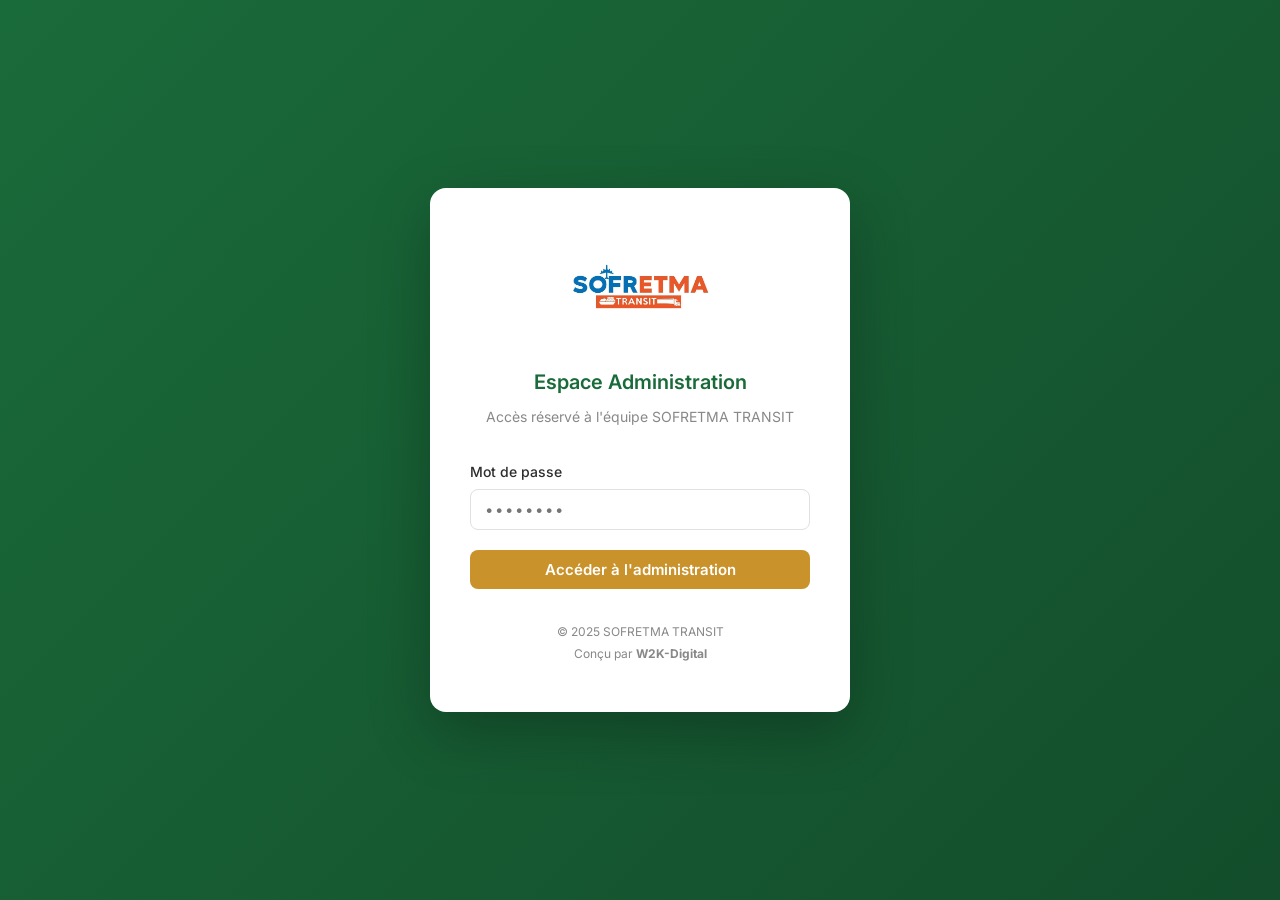
<file: index.html>
<!DOCTYPE html>
<html lang="fr">
<head>
  <meta charset="UTF-8">
  <meta name="viewport" content="width=device-width, initial-scale=1.0">
  <title>Connexion | Administration SOFRETMA TRANSIT</title>
  <meta name="robots" content="noindex, nofollow">
  <link rel="icon" href="images/logo-sofretma-blanc.png">
  <link rel="preconnect" href="https://fonts.googleapis.com">
  <link rel="preconnect" href="https://fonts.gstatic.com" crossorigin>
  <link href="https://fonts.googleapis.com/css2?family=Inter:wght@400;500;600;700&display=swap" rel="stylesheet">
  <link rel="stylesheet" href="css/admin.css">
</head>
<body>

  <div class="login-page">
    <div class="login-card">

      <!-- Logo -->
      <div class="login-card__logo">
        <picture>
          <source srcset="images/logo-sofretma-blanc.webp" type="image/webp">
          <img src="images/logo-sofretma-blanc.png" alt="SOFRETMA TRANSIT" width="160">
        </picture>
      </div>

      <!-- Titre -->
      <h1 class="login-card__titre">Espace Administration</h1>
      <p class="login-card__sous-titre">Accès réservé à l'équipe SOFRETMA TRANSIT</p>

      <!-- Message erreur -->
      <div class="alerte alerte--erreur" id="alerte-login" role="alert">
        Mot de passe incorrect. Veuillez réessayer.
      </div>

      <!-- Formulaire connexion -->
      <form class="login-card__form" id="formulaire-login" autocomplete="off">
        <div class="form-groupe">
          <label for="champ-mdp">Mot de passe</label>
          <input
            type="password"
            id="champ-mdp"
            name="mdp"
            placeholder="••••••••"
            autocomplete="current-password"
            required
          >
        </div>
        <button type="submit" class="btn btn--or btn--plein">
          Accéder à l'administration
        </button>
      </form>

      <!-- Pied de page -->
      <p class="login-card__copyright">
        © 2025 SOFRETMA TRANSIT<br>
        Conçu par <strong>W2K-Digital</strong>
      </p>

    </div>
  </div>

  <script src="js/auth.js"></script>

</body>
</html>
</file>
<file: css/admin.css>
/* ============================================================
   SOFRETMA TRANSIT — Interface Administration
   W2K-Digital | admin.css
   ============================================================ */

/* ---- Variables de couleurs ---- */
:root {
  --vert-logo:   #1a6b3a;
  --vert-fonce:  #134d2b;
  --or:          #C9922B;
  --or-clair:    #e8a93a;
  --blanc:       #FFFFFF;
  --gris-clair:  #F5F5F5;
  --gris-moyen:  #888888;
  --gris-bord:   #E0E0E0;
  --noir-texte:  #2D2D2D;
  --rouge:       #DC3545;
  --rouge-clair: #fff0f0;
  --vert-succes: #28A745;
  --vert-succes-clair: #f0fff4;
  --bleu-info:   #0D6EFD;
  --bleu-clair:  #e8f0fe;
  --fond-page:   #F0F2F5;
  --sidebar-w:   240px;
}

/* ---- Reset & base ---- */
*, *::before, *::after { box-sizing: border-box; margin: 0; padding: 0; }

html { font-size: 16px; }

body {
  font-family: 'Inter', sans-serif;
  background: var(--fond-page);
  color: var(--noir-texte);
  line-height: 1.6;
  min-height: 100vh;
}

a { text-decoration: none; color: inherit; }
button { cursor: pointer; font-family: inherit; }
img { max-width: 100%; display: block; }
ul { list-style: none; }

/* ---- Page connexion ---- */
.login-page {
  min-height: 100vh;
  display: flex;
  align-items: center;
  justify-content: center;
  background: linear-gradient(135deg, var(--vert-logo) 0%, var(--vert-fonce) 100%);
  padding: 24px;
}

.login-card {
  background: var(--blanc);
  border-radius: 16px;
  padding: 48px 40px;
  width: 100%;
  max-width: 420px;
  box-shadow: 0 20px 60px rgba(0,0,0,0.25);
  text-align: center;
}

.login-card__logo {
  margin: 0 auto 24px;
  width: 160px;
}

.login-card__titre {
  font-size: 1.25rem;
  font-weight: 600;
  color: var(--vert-logo);
  margin-bottom: 8px;
}

.login-card__sous-titre {
  font-size: 0.875rem;
  color: var(--gris-moyen);
  margin-bottom: 32px;
}

.login-card__form { text-align: left; }

.form-groupe {
  margin-bottom: 20px;
}

.form-groupe label {
  display: block;
  font-size: 0.875rem;
  font-weight: 500;
  color: var(--noir-texte);
  margin-bottom: 6px;
}

.form-groupe input,
.form-groupe select,
.form-groupe textarea {
  width: 100%;
  padding: 10px 14px;
  border: 1.5px solid var(--gris-bord);
  border-radius: 8px;
  font-size: 0.9375rem;
  font-family: inherit;
  color: var(--noir-texte);
  background: var(--blanc);
  transition: border-color 0.2s;
  outline: none;
}

.form-groupe input:focus,
.form-groupe select:focus,
.form-groupe textarea:focus {
  border-color: var(--or);
}

.form-groupe textarea {
  resize: vertical;
  min-height: 120px;
}

.form-groupe input[type="password"] {
  letter-spacing: 2px;
}

.alerte {
  padding: 10px 14px;
  border-radius: 8px;
  font-size: 0.875rem;
  margin-bottom: 16px;
  display: none;
}

.alerte--erreur {
  background: var(--rouge-clair);
  color: var(--rouge);
  border: 1px solid #f5c6cb;
}

.alerte--succes {
  background: var(--vert-succes-clair);
  color: var(--vert-succes);
  border: 1px solid #c3e6cb;
}

.alerte.visible { display: block; }

.login-card__copyright {
  margin-top: 32px;
  font-size: 0.75rem;
  color: var(--gris-moyen);
  line-height: 1.8;
}

/* ---- Boutons ---- */
.btn {
  display: inline-flex;
  align-items: center;
  gap: 8px;
  padding: 10px 20px;
  border-radius: 8px;
  font-size: 0.9375rem;
  font-weight: 600;
  border: none;
  transition: background 0.2s, transform 0.1s, box-shadow 0.2s;
  white-space: nowrap;
}

.btn:hover { transform: translateY(-1px); }
.btn:active { transform: translateY(0); }

.btn--or {
  background: var(--or);
  color: var(--blanc);
}
.btn--or:hover { background: var(--or-clair); box-shadow: 0 4px 16px rgba(201,146,43,0.35); }

.btn--vert {
  background: var(--vert-logo);
  color: var(--blanc);
}
.btn--vert:hover { background: var(--vert-fonce); }

.btn--rouge {
  background: var(--rouge);
  color: var(--blanc);
}
.btn--rouge:hover { background: #c82333; }

.btn--gris {
  background: var(--gris-bord);
  color: var(--noir-texte);
}
.btn--gris:hover { background: #d0d0d0; }

.btn--plein { width: 100%; justify-content: center; }

.btn--sm {
  padding: 6px 12px;
  font-size: 0.8125rem;
}

.btn--icone {
  padding: 6px 10px;
  font-size: 1rem;
  background: transparent;
  color: var(--gris-moyen);
  border: 1px solid var(--gris-bord);
}
.btn--icone:hover { color: var(--vert-logo); border-color: var(--vert-logo); }

/* ---- Layout admin (sidebar + contenu) ---- */
.admin-layout {
  display: flex;
  min-height: 100vh;
}

/* ---- Sidebar ---- */
.sidebar {
  width: var(--sidebar-w);
  background: var(--vert-logo);
  flex-shrink: 0;
  display: flex;
  flex-direction: column;
  position: fixed;
  top: 0;
  left: 0;
  height: 100vh;
  overflow-y: auto;
  z-index: 100;
  transition: width 0.25s;
}

.sidebar__logo {
  padding: 24px 20px;
  border-bottom: 1px solid rgba(255,255,255,0.12);
}

.sidebar__logo img {
  width: 140px;
}

.sidebar__nav {
  flex: 1;
  padding: 16px 0;
}

.sidebar__lien {
  display: flex;
  align-items: center;
  gap: 12px;
  padding: 12px 20px;
  color: rgba(255,255,255,0.8);
  font-size: 0.9375rem;
  font-weight: 500;
  transition: background 0.15s, color 0.15s;
  border-left: 3px solid transparent;
}

.sidebar__lien:hover {
  background: rgba(255,255,255,0.1);
  color: var(--blanc);
}

.sidebar__lien.actif {
  background: rgba(201,146,43,0.2);
  color: var(--or);
  border-left-color: var(--or);
}

.sidebar__lien .icone {
  font-size: 1.1rem;
  width: 22px;
  text-align: center;
  flex-shrink: 0;
}

.sidebar__separateur {
  height: 1px;
  background: rgba(255,255,255,0.12);
  margin: 8px 0;
}

.sidebar__footer {
  padding: 16px 0;
  border-top: 1px solid rgba(255,255,255,0.12);
}

.sidebar__deconnexion {
  display: flex;
  align-items: center;
  gap: 12px;
  padding: 12px 20px;
  color: rgba(255,255,255,0.7);
  font-size: 0.9375rem;
  font-weight: 500;
  cursor: pointer;
  transition: color 0.15s, background 0.15s;
  border: none;
  background: transparent;
  width: 100%;
  text-align: left;
  font-family: inherit;
}

.sidebar__deconnexion:hover {
  color: #ff8080;
  background: rgba(220,53,69,0.15);
}

/* ---- Contenu principal ---- */
.contenu-principal {
  margin-left: var(--sidebar-w);
  flex: 1;
  display: flex;
  flex-direction: column;
  min-height: 100vh;
}

/* ---- Topbar ---- */
.topbar {
  background: var(--blanc);
  border-bottom: 1px solid var(--gris-bord);
  padding: 0 32px;
  height: 64px;
  display: flex;
  align-items: center;
  justify-content: space-between;
  position: sticky;
  top: 0;
  z-index: 50;
}

.topbar__titre {
  font-size: 1.1875rem;
  font-weight: 700;
  color: var(--noir-texte);
}

.topbar__droite {
  display: flex;
  align-items: center;
  gap: 16px;
}

.topbar__admin {
  font-size: 0.875rem;
  color: var(--gris-moyen);
}

.topbar__admin strong {
  color: var(--vert-logo);
}

.hamburger-admin {
  display: none;
  background: none;
  border: none;
  cursor: pointer;
  flex-direction: column;
  gap: 5px;
  padding: 4px;
}

.hamburger-admin span {
  display: block;
  width: 24px;
  height: 2px;
  background: var(--noir-texte);
  border-radius: 2px;
  transition: all 0.25s;
}

/* ---- Zone contenu ---- */
.page-contenu {
  padding: 32px;
  flex: 1;
}

/* ---- Cards statistiques ---- */
.stats-grille {
  display: grid;
  grid-template-columns: repeat(4, 1fr);
  gap: 20px;
  margin-bottom: 32px;
}

.stat-card {
  background: var(--blanc);
  border-radius: 12px;
  padding: 24px;
  box-shadow: 0 2px 8px rgba(0,0,0,0.06);
  border-left: 4px solid var(--vert-logo);
  transition: box-shadow 0.2s;
}

.stat-card:hover { box-shadow: 0 4px 16px rgba(0,0,0,0.1); }

.stat-card--or { border-left-color: var(--or); }
.stat-card--vert { border-left-color: var(--vert-succes); }
.stat-card--rouge { border-left-color: var(--rouge); }
.stat-card--bleu { border-left-color: var(--bleu-info); }

.stat-card__icone {
  font-size: 1.75rem;
  margin-bottom: 12px;
}

.stat-card__valeur {
  font-size: 2rem;
  font-weight: 700;
  color: var(--noir-texte);
  line-height: 1;
  margin-bottom: 4px;
}

.stat-card__label {
  font-size: 0.875rem;
  color: var(--gris-moyen);
}

/* ---- Section titre ---- */
.section-entete {
  display: flex;
  align-items: center;
  justify-content: space-between;
  margin-bottom: 20px;
}

.section-entete__titre {
  font-size: 1.125rem;
  font-weight: 700;
  color: var(--noir-texte);
}

/* ---- Grille dashboard ---- */
.dashboard-grille {
  display: grid;
  grid-template-columns: 1fr 1fr;
  gap: 24px;
  margin-bottom: 24px;
}

/* ---- Card contenu ---- */
.card {
  background: var(--blanc);
  border-radius: 12px;
  box-shadow: 0 2px 8px rgba(0,0,0,0.06);
  overflow: hidden;
}

.card__entete {
  padding: 16px 20px;
  border-bottom: 1px solid var(--gris-bord);
  display: flex;
  align-items: center;
  justify-content: space-between;
}

.card__titre {
  font-size: 0.9375rem;
  font-weight: 700;
  color: var(--noir-texte);
}

.card__corps { padding: 4px 0; }

/* ---- Tableaux ---- */
.table-wrapper {
  overflow-x: auto;
}

table {
  width: 100%;
  border-collapse: collapse;
  font-size: 0.875rem;
}

thead th {
  text-align: left;
  padding: 10px 16px;
  font-size: 0.8125rem;
  font-weight: 600;
  color: var(--gris-moyen);
  text-transform: uppercase;
  letter-spacing: 0.04em;
  background: var(--gris-clair);
  border-bottom: 1px solid var(--gris-bord);
}

tbody td {
  padding: 12px 16px;
  border-bottom: 1px solid var(--gris-bord);
  vertical-align: middle;
}

tbody tr:last-child td { border-bottom: none; }

tbody tr:hover { background: var(--gris-clair); }

.td-actions {
  display: flex;
  gap: 6px;
  align-items: center;
}

/* ---- Badges ---- */
.badge {
  display: inline-flex;
  align-items: center;
  padding: 3px 10px;
  border-radius: 20px;
  font-size: 0.75rem;
  font-weight: 600;
}

.badge--vert { background: var(--vert-succes-clair); color: var(--vert-succes); }
.badge--rouge { background: var(--rouge-clair); color: var(--rouge); }
.badge--or { background: #fff8e6; color: var(--or); }
.badge--gris { background: #f0f0f0; color: var(--gris-moyen); }
.badge--bleu { background: var(--bleu-clair); color: var(--bleu-info); }

/* ---- Barre d'outils tableaux ---- */
.barre-outils {
  display: flex;
  gap: 12px;
  align-items: center;
  margin-bottom: 20px;
  flex-wrap: wrap;
}

.barre-outils__recherche {
  flex: 1;
  min-width: 220px;
  position: relative;
}

.barre-outils__recherche input {
  width: 100%;
  padding: 9px 14px 9px 36px;
  border: 1.5px solid var(--gris-bord);
  border-radius: 8px;
  font-size: 0.9rem;
  font-family: inherit;
  outline: none;
  transition: border-color 0.2s;
}

.barre-outils__recherche input:focus { border-color: var(--or); }

.barre-outils__recherche::before {
  content: "🔍";
  position: absolute;
  left: 10px;
  top: 50%;
  transform: translateY(-50%);
  font-size: 0.85rem;
  pointer-events: none;
}

.barre-outils select {
  padding: 9px 14px;
  border: 1.5px solid var(--gris-bord);
  border-radius: 8px;
  font-size: 0.9rem;
  font-family: inherit;
  outline: none;
  background: var(--blanc);
  cursor: pointer;
}

.barre-outils select:focus { border-color: var(--or); }

/* ---- Modales ---- */
.overlay {
  position: fixed;
  inset: 0;
  background: rgba(0,0,0,0.5);
  z-index: 200;
  display: flex;
  align-items: center;
  justify-content: center;
  padding: 24px;
  opacity: 0;
  pointer-events: none;
  transition: opacity 0.2s;
}

.overlay.visible {
  opacity: 1;
  pointer-events: all;
}

.modale {
  background: var(--blanc);
  border-radius: 16px;
  width: 100%;
  max-width: 580px;
  max-height: 90vh;
  overflow-y: auto;
  box-shadow: 0 24px 60px rgba(0,0,0,0.25);
  transform: translateY(16px);
  transition: transform 0.2s;
}

.overlay.visible .modale { transform: translateY(0); }

.modale__entete {
  padding: 20px 24px;
  border-bottom: 1px solid var(--gris-bord);
  display: flex;
  align-items: center;
  justify-content: space-between;
  position: sticky;
  top: 0;
  background: var(--blanc);
  z-index: 1;
}

.modale__titre {
  font-size: 1.0625rem;
  font-weight: 700;
  color: var(--noir-texte);
}

.modale__fermer {
  background: none;
  border: none;
  font-size: 1.25rem;
  color: var(--gris-moyen);
  cursor: pointer;
  padding: 4px 8px;
  border-radius: 4px;
  transition: color 0.15s, background 0.15s;
}

.modale__fermer:hover { color: var(--rouge); background: var(--rouge-clair); }

.modale__corps { padding: 24px; }

.modale__pied {
  padding: 16px 24px;
  border-top: 1px solid var(--gris-bord);
  display: flex;
  justify-content: flex-end;
  gap: 12px;
}

/* ---- Detail ligne info ---- */
.detail-info {
  display: grid;
  grid-template-columns: 1fr 1fr;
  gap: 12px;
}

.detail-info__item {
  padding: 12px;
  background: var(--gris-clair);
  border-radius: 8px;
}

.detail-info__label {
  font-size: 0.75rem;
  font-weight: 600;
  color: var(--gris-moyen);
  text-transform: uppercase;
  letter-spacing: 0.04em;
  margin-bottom: 4px;
}

.detail-info__valeur {
  font-size: 0.9rem;
  color: var(--noir-texte);
  word-break: break-word;
}

.detail-info__item--plein {
  grid-column: 1 / -1;
}

/* ---- Upload médias ---- */
.zone-upload {
  border: 2px dashed var(--gris-bord);
  border-radius: 12px;
  padding: 40px 24px;
  text-align: center;
  cursor: pointer;
  transition: border-color 0.2s, background 0.2s;
  margin-bottom: 24px;
}

.zone-upload:hover,
.zone-upload.drag-over {
  border-color: var(--or);
  background: #fff8e6;
}

.zone-upload__icone {
  font-size: 2.5rem;
  margin-bottom: 12px;
}

.zone-upload__texte {
  font-size: 0.9375rem;
  color: var(--noir-texte);
  margin-bottom: 6px;
}

.zone-upload__sous-texte {
  font-size: 0.8125rem;
  color: var(--gris-moyen);
}

.zone-upload input[type="file"] {
  display: none;
}

/* ---- Grille médias ---- */
.medias-grille {
  display: grid;
  grid-template-columns: repeat(auto-fill, minmax(180px, 1fr));
  gap: 16px;
}

.media-card {
  background: var(--blanc);
  border-radius: 10px;
  overflow: hidden;
  box-shadow: 0 2px 8px rgba(0,0,0,0.06);
  transition: box-shadow 0.2s;
}

.media-card:hover { box-shadow: 0 4px 16px rgba(0,0,0,0.12); }

.media-card__vignette {
  width: 100%;
  height: 130px;
  object-fit: cover;
  background: var(--gris-clair);
  display: flex;
  align-items: center;
  justify-content: center;
  font-size: 2.5rem;
}

.media-card__vignette img {
  width: 100%;
  height: 100%;
  object-fit: cover;
}

.media-card__infos {
  padding: 10px 12px;
}

.media-card__nom {
  font-size: 0.8rem;
  font-weight: 600;
  color: var(--noir-texte);
  white-space: nowrap;
  overflow: hidden;
  text-overflow: ellipsis;
  margin-bottom: 2px;
}

.media-card__meta {
  font-size: 0.75rem;
  color: var(--gris-moyen);
  margin-bottom: 8px;
}

.media-card__actions {
  display: flex;
  gap: 6px;
}

/* ---- Barre de progression upload ---- */
.progress-bar-wrapper {
  background: var(--gris-bord);
  border-radius: 99px;
  height: 6px;
  overflow: hidden;
  margin-top: 12px;
}

.progress-bar-fill {
  height: 100%;
  background: var(--vert-logo);
  border-radius: 99px;
  transition: width 0.3s;
  width: 0%;
}

/* ---- Editeur Quill ---- */
.quill-wrapper {
  border: 1.5px solid var(--gris-bord);
  border-radius: 8px;
  overflow: hidden;
  transition: border-color 0.2s;
}

.quill-wrapper:focus-within { border-color: var(--or); }

.quill-wrapper .ql-toolbar {
  border: none;
  border-bottom: 1px solid var(--gris-bord);
  background: var(--gris-clair);
}

.quill-wrapper .ql-container {
  border: none;
  font-family: 'Inter', sans-serif;
  font-size: 0.9375rem;
  min-height: 200px;
}

/* ---- Liste activité récente ---- */
.activite-liste { padding: 4px 0; }

.activite-item {
  display: flex;
  align-items: flex-start;
  gap: 12px;
  padding: 12px 20px;
  border-bottom: 1px solid var(--gris-bord);
  transition: background 0.15s;
}

.activite-item:last-child { border-bottom: none; }
.activite-item:hover { background: var(--gris-clair); }

.activite-item__icone {
  width: 36px;
  height: 36px;
  border-radius: 50%;
  display: flex;
  align-items: center;
  justify-content: center;
  font-size: 1rem;
  flex-shrink: 0;
}

.activite-item__icone--vert { background: var(--vert-succes-clair); }
.activite-item__icone--or { background: #fff8e6; }
.activite-item__icone--bleu { background: var(--bleu-clair); }

.activite-item__texte {
  flex: 1;
}

.activite-item__nom {
  font-size: 0.9rem;
  font-weight: 600;
  color: var(--noir-texte);
  margin-bottom: 2px;
}

.activite-item__detail {
  font-size: 0.8125rem;
  color: var(--gris-moyen);
}

.activite-item__date {
  font-size: 0.75rem;
  color: var(--gris-moyen);
  white-space: nowrap;
}

/* ---- Actions rapides dashboard ---- */
.actions-rapides {
  display: grid;
  grid-template-columns: 1fr 1fr;
  gap: 16px;
}

.action-rapide {
  display: flex;
  flex-direction: column;
  align-items: center;
  justify-content: center;
  gap: 8px;
  padding: 24px 16px;
  background: var(--blanc);
  border-radius: 12px;
  box-shadow: 0 2px 8px rgba(0,0,0,0.06);
  text-align: center;
  transition: box-shadow 0.2s, transform 0.15s;
  text-decoration: none;
  color: var(--noir-texte);
}

.action-rapide:hover {
  box-shadow: 0 4px 16px rgba(0,0,0,0.1);
  transform: translateY(-2px);
}

.action-rapide__icone { font-size: 1.75rem; }

.action-rapide__label {
  font-size: 0.875rem;
  font-weight: 600;
}

/* ---- État vide ---- */
.etat-vide {
  text-align: center;
  padding: 48px 24px;
  color: var(--gris-moyen);
}

.etat-vide__icone { font-size: 3rem; margin-bottom: 12px; }

.etat-vide__texte {
  font-size: 0.9375rem;
  margin-bottom: 6px;
}

.etat-vide__sous-texte { font-size: 0.8125rem; }

/* ---- Chargement ---- */
.chargement {
  text-align: center;
  padding: 32px;
  color: var(--gris-moyen);
  font-size: 0.9375rem;
}

/* ---- Pagination ---- */
.pagination {
  display: flex;
  justify-content: flex-end;
  align-items: center;
  gap: 8px;
  padding: 16px 20px;
  border-top: 1px solid var(--gris-bord);
}

.pagination__info {
  font-size: 0.8125rem;
  color: var(--gris-moyen);
  margin-right: auto;
}

.pagination__btn {
  padding: 6px 12px;
  border: 1.5px solid var(--gris-bord);
  border-radius: 6px;
  background: var(--blanc);
  font-size: 0.875rem;
  cursor: pointer;
  transition: all 0.15s;
  font-family: inherit;
}

.pagination__btn:hover:not(:disabled) {
  border-color: var(--vert-logo);
  color: var(--vert-logo);
}

.pagination__btn.actif {
  background: var(--vert-logo);
  color: var(--blanc);
  border-color: var(--vert-logo);
}

.pagination__btn:disabled {
  opacity: 0.4;
  cursor: default;
}

/* ---- Notifications toast ---- */
.toast-container {
  position: fixed;
  top: 80px;
  right: 24px;
  z-index: 500;
  display: flex;
  flex-direction: column;
  gap: 10px;
}

.toast {
  padding: 12px 20px;
  border-radius: 10px;
  font-size: 0.9rem;
  font-weight: 500;
  box-shadow: 0 4px 16px rgba(0,0,0,0.15);
  animation: slideIn 0.25s ease;
  max-width: 320px;
}

.toast--succes { background: var(--vert-succes); color: var(--blanc); }
.toast--erreur { background: var(--rouge); color: var(--blanc); }
.toast--info { background: var(--bleu-info); color: var(--blanc); }

@keyframes slideIn {
  from { transform: translateX(100%); opacity: 0; }
  to   { transform: translateX(0); opacity: 1; }
}

/* ---- Formulaire article ---- */
.form-article {
  display: grid;
  grid-template-columns: 1fr 1fr;
  gap: 20px;
}

.form-article .form-groupe--plein {
  grid-column: 1 / -1;
}

/* ---- Preview image ---- */
.image-preview {
  width: 100%;
  height: 180px;
  border-radius: 8px;
  object-fit: cover;
  margin-top: 8px;
  display: none;
}

.image-preview.visible { display: block; }

/* ============================================================
   RESPONSIVE
   ============================================================ */

@media (max-width: 1280px) {
  .stats-grille { grid-template-columns: repeat(2, 1fr); }
}

@media (max-width: 1024px) {
  .dashboard-grille { grid-template-columns: 1fr; }
  .form-article { grid-template-columns: 1fr; }
  .form-article .form-groupe--plein { grid-column: 1; }
}

@media (max-width: 768px) {
  :root { --sidebar-w: 0px; }

  .sidebar {
    width: 240px;
    transform: translateX(-100%);
    transition: transform 0.25s;
  }

  .sidebar.ouverte {
    transform: translateX(0);
    box-shadow: 4px 0 24px rgba(0,0,0,0.2);
  }

  .contenu-principal { margin-left: 0; }

  .hamburger-admin { display: flex; }

  .topbar { padding: 0 16px; }

  .page-contenu { padding: 16px; }

  .stats-grille { grid-template-columns: 1fr 1fr; gap: 12px; }

  .actions-rapides { grid-template-columns: 1fr 1fr; }

  .detail-info { grid-template-columns: 1fr; }

  .medias-grille { grid-template-columns: repeat(auto-fill, minmax(140px, 1fr)); }

  .overlay { padding: 16px; }
}

@media (max-width: 480px) {
  .stats-grille { grid-template-columns: 1fr; }
  .actions-rapides { grid-template-columns: 1fr; }
}

/* ============================================================
   EXPÉDITIONS & CONTENEURS
   ============================================================ */

/* ---- Badge type de transport ---- */
.badge--maritime  { background: #e0f2fe; color: #0369a1; }
.badge--aerien    { background: #f0fdf4; color: #15803d; }
.badge--terrestre { background: #fef9c3; color: #854d0e; }
.badge--ferroviaire { background: #f3e8ff; color: #7e22ce; }

/* ---- Stepper dédouanement ---- */
.stepper {
  display: flex;
  align-items: flex-start;
  gap: 0;
  padding: 24px 0 8px;
  overflow-x: auto;
  -webkit-overflow-scrolling: touch;
}

.step {
  display: flex;
  flex-direction: column;
  align-items: center;
  flex: 1;
  min-width: 80px;
  position: relative;
}

/* Ligne de connexion entre les étapes */
.step::before {
  content: '';
  position: absolute;
  top: 17px;
  left: calc(-50% + 18px);
  right: calc(50% + 18px);
  height: 2px;
  background: var(--gris-bord);
  z-index: 0;
}

.step:first-child::before { display: none; }

.step--fait::before,
.step--en-cours::before {
  background: var(--vert-logo);
}

.step__cercle {
  width: 36px;
  height: 36px;
  border-radius: 50%;
  border: 2.5px solid var(--gris-bord);
  background: var(--blanc);
  display: flex;
  align-items: center;
  justify-content: center;
  font-size: .875rem;
  font-weight: 700;
  color: var(--gris-moyen);
  position: relative;
  z-index: 1;
  transition: all 0.2s;
  flex-shrink: 0;
}

.step--fait .step__cercle {
  background: var(--vert-logo);
  border-color: var(--vert-logo);
  color: var(--blanc);
}

.step--en-cours .step__cercle {
  background: var(--or);
  border-color: var(--or);
  color: var(--blanc);
  box-shadow: 0 0 0 4px rgba(201,146,43,0.18);
}

.step--bloque .step__cercle {
  background: var(--rouge-clair);
  border-color: var(--rouge);
  color: var(--rouge);
}

.step__label {
  margin-top: 8px;
  font-size: .7rem;
  font-weight: 600;
  color: var(--gris-moyen);
  text-align: center;
  line-height: 1.3;
  max-width: 72px;
}

.step--fait .step__label    { color: var(--vert-logo); }
.step--en-cours .step__label { color: var(--or); font-weight: 700; }
.step--bloque .step__label  { color: var(--rouge); }

.step__date {
  font-size: .68rem;
  color: var(--gris-moyen);
  text-align: center;
  margin-top: 2px;
}

/* ---- Timeline historique expédition ---- */
.timeline {
  padding: 8px 0;
}

.timeline-item {
  display: flex;
  gap: 16px;
  padding: 10px 20px;
  position: relative;
}

.timeline-item::before {
  content: '';
  position: absolute;
  left: 36px;
  top: 38px;
  bottom: -10px;
  width: 2px;
  background: var(--gris-bord);
}

.timeline-item:last-child::before { display: none; }

.timeline-item__point {
  width: 14px;
  height: 14px;
  border-radius: 50%;
  background: var(--gris-bord);
  flex-shrink: 0;
  margin-top: 4px;
  position: relative;
  z-index: 1;
}

.timeline-item--fait .timeline-item__point  { background: var(--vert-logo); }
.timeline-item--actif .timeline-item__point {
  background: var(--or);
  box-shadow: 0 0 0 4px rgba(201,146,43,0.2);
}

.timeline-item__texte { flex: 1; }

.timeline-item__titre {
  font-size: .875rem;
  font-weight: 600;
  color: var(--noir-texte);
}

.timeline-item--fait .timeline-item__titre  { color: var(--vert-logo); }
.timeline-item--actif .timeline-item__titre { color: var(--or); }

.timeline-item__detail {
  font-size: .8rem;
  color: var(--gris-moyen);
  margin-top: 2px;
}

.timeline-item__date {
  font-size: .75rem;
  color: var(--gris-moyen);
  white-space: nowrap;
}

/* ---- Carte expédition résumé (dans liste) ---- */
.expedition-badge-transport {
  display: inline-flex;
  align-items: center;
  gap: 5px;
  padding: 3px 10px;
  border-radius: 20px;
  font-size: .75rem;
  font-weight: 600;
}

/* ---- Indicateur jauge conteneur (taux de remplissage) ---- */
.jauge-conteneur {
  display: flex;
  align-items: center;
  gap: 8px;
  font-size: .8125rem;
}

.jauge-conteneur__barre {
  flex: 1;
  height: 6px;
  background: var(--gris-bord);
  border-radius: 99px;
  overflow: hidden;
  min-width: 60px;
}

.jauge-conteneur__fill {
  height: 100%;
  border-radius: 99px;
  background: var(--vert-logo);
  transition: width 0.4s;
}

.jauge-conteneur__fill--alerte { background: var(--or); }
.jauge-conteneur__fill--plein  { background: var(--rouge); }

.jauge-conteneur__pct {
  font-weight: 600;
  color: var(--noir-texte);
  min-width: 32px;
}

/* ============================================================
   STOCKAGE & ENTREPOSAGE
   ============================================================ */

/* ---- Carte emplacement entrepôt ---- */
.emplacement-badge {
  display: inline-flex;
  align-items: center;
  gap: 5px;
  padding: 3px 10px;
  border-radius: 6px;
  font-size: .75rem;
  font-weight: 700;
  background: #1e293b;
  color: #f8fafc;
  letter-spacing: .03em;
  font-family: 'Courier New', monospace;
}

/* ---- Grille plan entrepôt (visualisation zones) ---- */
.entrepot-grille {
  display: grid;
  grid-template-columns: repeat(auto-fill, minmax(120px, 1fr));
  gap: 10px;
  padding: 20px 24px;
}

.entrepot-zone {
  border-radius: 10px;
  padding: 14px 10px;
  text-align: center;
  border: 2px solid transparent;
  transition: transform 0.15s, box-shadow 0.15s;
  cursor: default;
}

.entrepot-zone:hover {
  transform: translateY(-2px);
  box-shadow: 0 4px 12px rgba(0,0,0,0.1);
}

.entrepot-zone--libre      { background: #f0fdf4; border-color: #bbf7d0; }
.entrepot-zone--occupe     { background: #fff8e6; border-color: #fde68a; }
.entrepot-zone--plein      { background: #fff0f0; border-color: #fecaca; }
.entrepot-zone--reserve    { background: #e0f2fe; border-color: #bae6fd; }

.entrepot-zone__nom {
  font-size: .8125rem;
  font-weight: 700;
  color: var(--noir-texte);
  margin-bottom: 4px;
}

.entrepot-zone__taux {
  font-size: 1.1rem;
  font-weight: 700;
  margin-bottom: 2px;
}

.entrepot-zone--libre   .entrepot-zone__taux { color: var(--vert-succes); }
.entrepot-zone--occupe  .entrepot-zone__taux { color: var(--or); }
.entrepot-zone--plein   .entrepot-zone__taux { color: var(--rouge); }
.entrepot-zone--reserve .entrepot-zone__taux { color: var(--bleu-info); }

.entrepot-zone__label {
  font-size: .7rem;
  color: var(--gris-moyen);
}

/* ---- Badge type stockage ---- */
.badge--frigo    { background: #e0f2fe; color: #0369a1; }
.badge--securise { background: #fef9c3; color: #854d0e; }
.badge--standard { background: #f1f5f9; color: #475569; }
.badge--vrac     { background: #fce7f3; color: #9d174d; }
</file>
